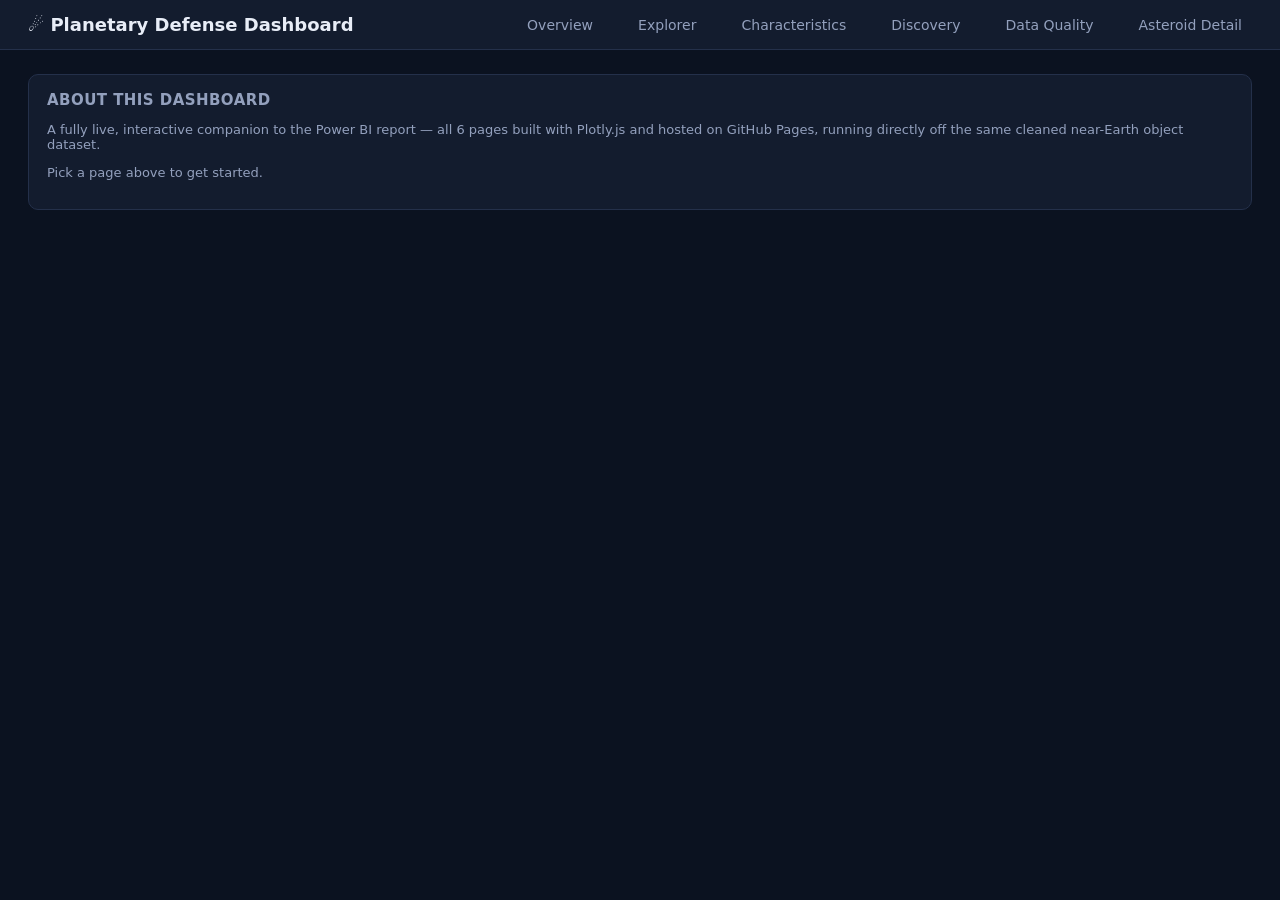
<file: index.html>
<!DOCTYPE html>
<html lang="en">
<head>
<meta charset="UTF-8">
<title>Planetary Defense Dashboard</title>
<link rel="stylesheet" href="style.css">
</head>
<body>
<header class="topbar">
  <h1>☄️ Planetary Defense Dashboard</h1>
  <nav>
    <a href="page1.html">Overview</a>
    <a href="page2.html">Explorer</a>
    <a href="page3.html">Characteristics</a>
    <a href="page4.html">Discovery</a>
    <a href="page5.html">Data Quality</a>
    <a href="page6.html">Asteroid Detail</a>
  </nav>
</header>
<main>
  <div class="panel">
    <h2>About this dashboard</h2>
    <p class="muted">
      A fully live, interactive companion to the Power BI report — all 6 pages built with Plotly.js and
      hosted on GitHub Pages, running directly off the same cleaned near-Earth object dataset.
    </p>
    <p class="muted">Pick a page above to get started.</p>
  </div>
</main>
</body>
</html>
</file>
<file: style.css>
:root {
  --bg: #0b1220;
  --panel: #131c2e;
  --border: #24304a;
  --text: #e8edf7;
  --muted: #93a0bd;
  --accent: #5b8cff;
  --accent2: #ff6b6b;
  --font: 'Segoe UI', system-ui, -apple-system, sans-serif;
}
* { box-sizing: border-box; }
body {
  margin: 0;
  background: var(--bg);
  color: var(--text);
  font-family: var(--font);
}
header.topbar {
  display: flex;
  align-items: center;
  justify-content: space-between;
  padding: 14px 28px;
  background: var(--panel);
  border-bottom: 1px solid var(--border);
}
header.topbar h1 { font-size: 18px; margin: 0; }
nav a {
  color: var(--muted);
  text-decoration: none;
  margin-left: 20px;
  font-size: 14px;
  padding: 6px 10px;
  border-radius: 6px;
}
nav a:hover, nav a.active { color: var(--text); background: var(--border); }

main { padding: 24px 28px; max-width: 1400px; margin: 0 auto; }

.kpi-row {
  display: grid;
  grid-template-columns: repeat(auto-fit, minmax(180px, 1fr));
  gap: 14px;
  margin-bottom: 20px;
}
.kpi-card {
  background: var(--panel);
  border: 1px solid var(--border);
  border-radius: 10px;
  padding: 16px 18px;
}
.kpi-card .label { font-size: 12px; color: var(--muted); text-transform: uppercase; letter-spacing: .04em; }
.kpi-card .value { font-size: 28px; font-weight: 600; margin-top: 6px; }

.panel {
  background: var(--panel);
  border: 1px solid var(--border);
  border-radius: 10px;
  padding: 16px 18px;
  margin-bottom: 20px;
}
.panel h2 { font-size: 15px; margin: 0 0 12px; color: var(--muted); font-weight: 600; text-transform: uppercase; letter-spacing: .03em; }

.controls { display: flex; gap: 16px; flex-wrap: wrap; align-items: center; margin-bottom: 12px; }
.controls label { font-size: 13px; color: var(--muted); margin-right: 6px; }
select, input[type=text] {
  background: var(--bg);
  color: var(--text);
  border: 1px solid var(--border);
  border-radius: 6px;
  padding: 7px 10px;
  font-size: 14px;
}
input[type=range] { accent-color: var(--accent); }

.grid-2 { display: grid; grid-template-columns: 1fr 1fr; gap: 20px; }
@media (max-width: 900px) { .grid-2 { grid-template-columns: 1fr; } }

.search-box { width: 100%; max-width: 420px; }
.search-results {
  position: absolute;
  background: var(--panel);
  border: 1px solid var(--border);
  border-radius: 8px;
  max-height: 260px;
  overflow-y: auto;
  z-index: 10;
  width: 100%;
  max-width: 420px;
}
.search-results div { padding: 8px 12px; cursor: pointer; font-size: 14px; }
.search-results div:hover { background: var(--border); }

.detail-grid {
  display: grid;
  grid-template-columns: repeat(auto-fit, minmax(150px, 1fr));
  gap: 10px;
  margin-top: 10px;
}
.detail-item { background: var(--bg); border: 1px solid var(--border); border-radius: 8px; padding: 10px 12px; }
.detail-item .k { font-size: 11px; color: var(--muted); text-transform: uppercase; }
.detail-item .v { font-size: 16px; margin-top: 4px; }
.pill { display: inline-block; padding: 2px 10px; border-radius: 999px; font-size: 12px; font-weight: 600; }
.pill.yes { background: #4a1f28; color: #ff8f9c; }
.pill.no { background: #1d3a2b; color: #7ee6a3; }
.muted { color: var(--muted); font-size: 13px; }
</file>
